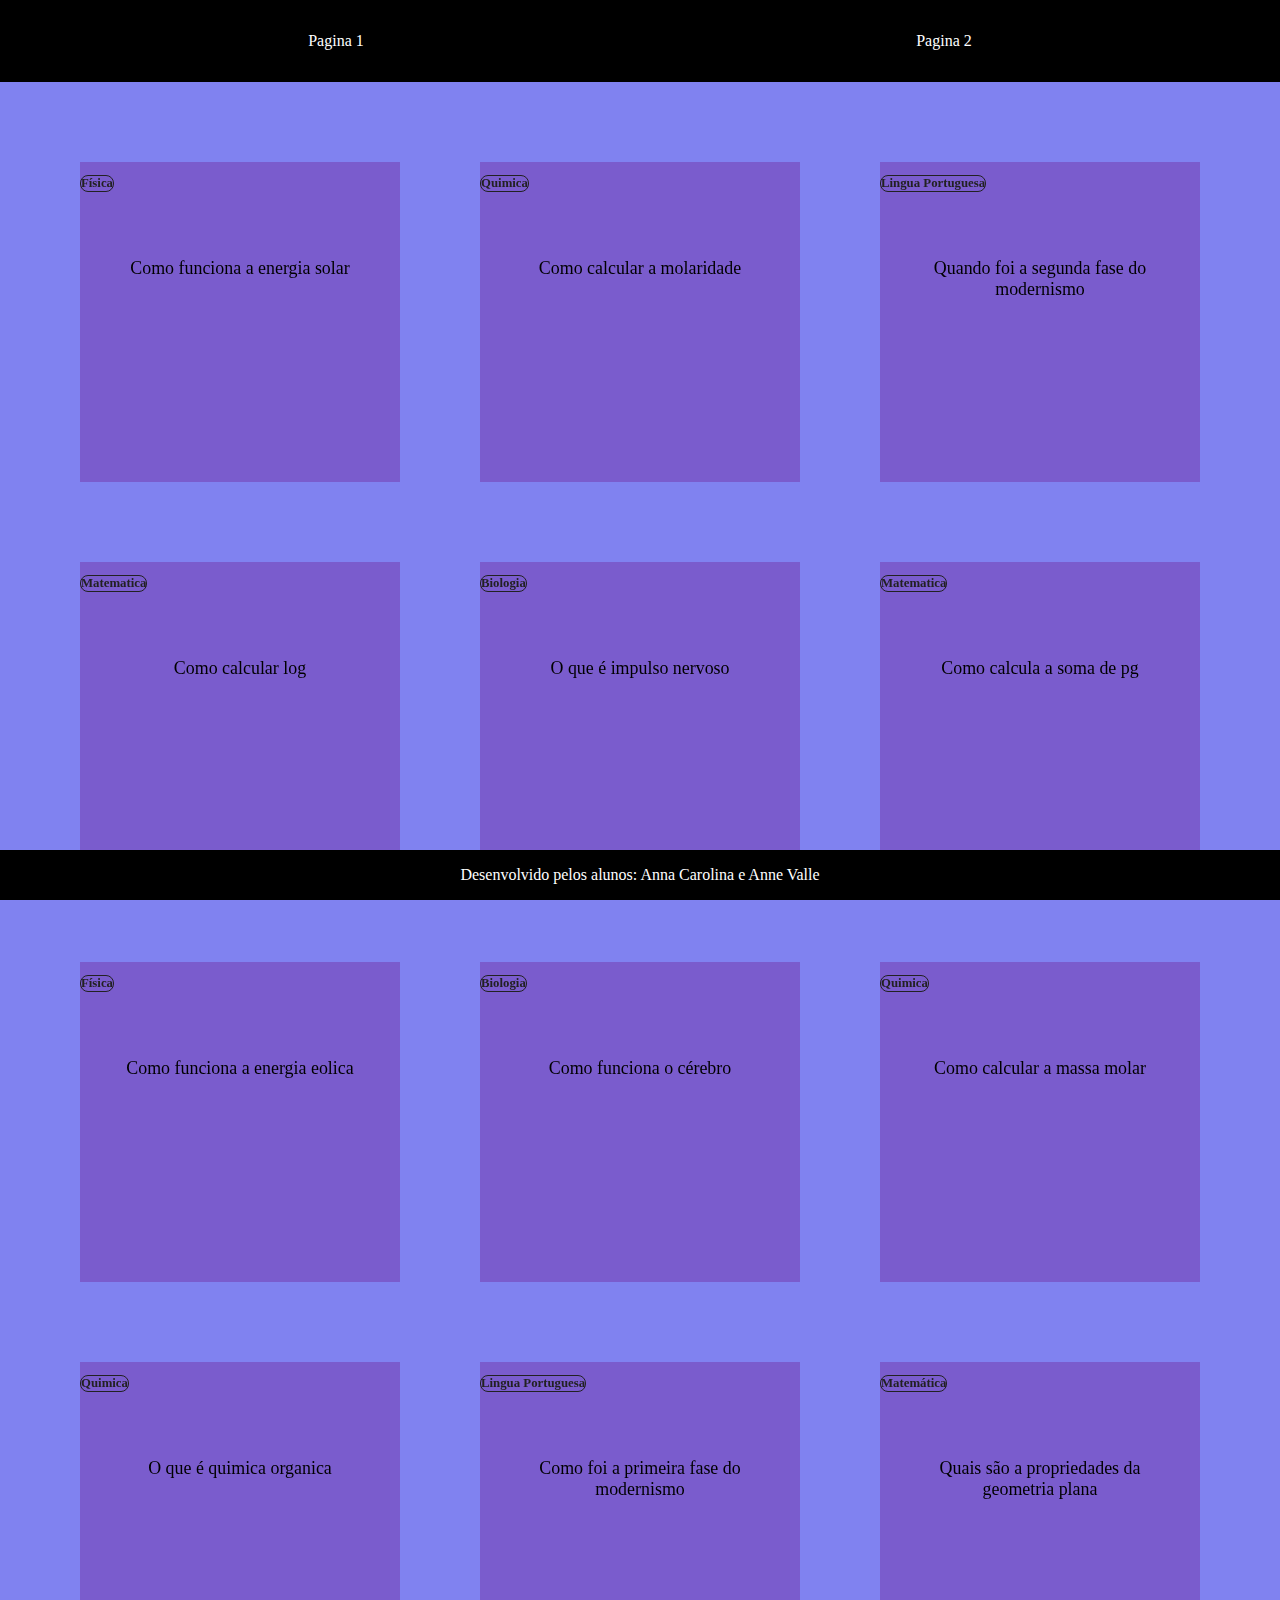
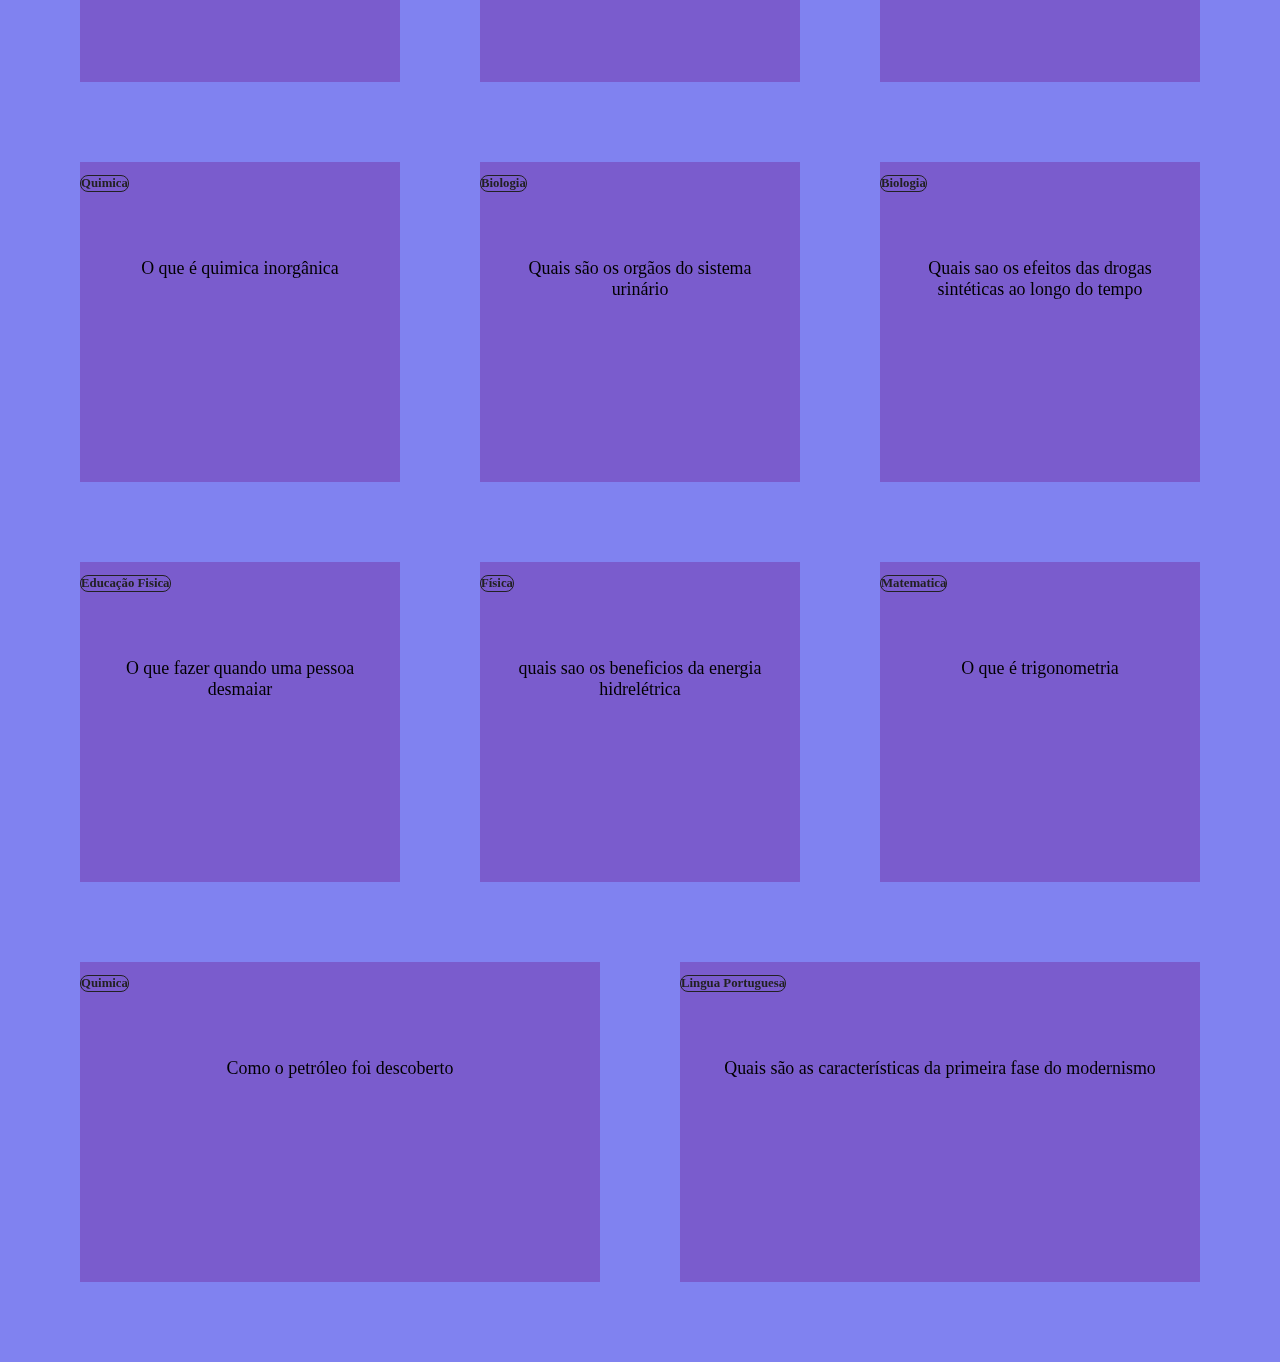
<file: index.html>
<!DOCTYPE html>
<html lang="en">
<head>
    <meta charset="UTF-8">
    <meta name="viewport" content="width=device-width, initial-scale=1.0">
    <title>kayblack flashcards</title>
    <link rel="stylesheet" href="style.css">
</head>
<body>
    <header>
        <a href="index.html">Pagina 1</a>
        <a href="projeto2.html">Pagina 2</a>
    </header>
    <section id="container">
    </section>
    <footer>
        <p>Desenvolvido pelos alunos: Anna Carolina e Anne Valle </p>
    </footer>
    <script src="main.js"> </script>
    <script src="perguntas.js"> </script>
    
</body>
</html>
</file>
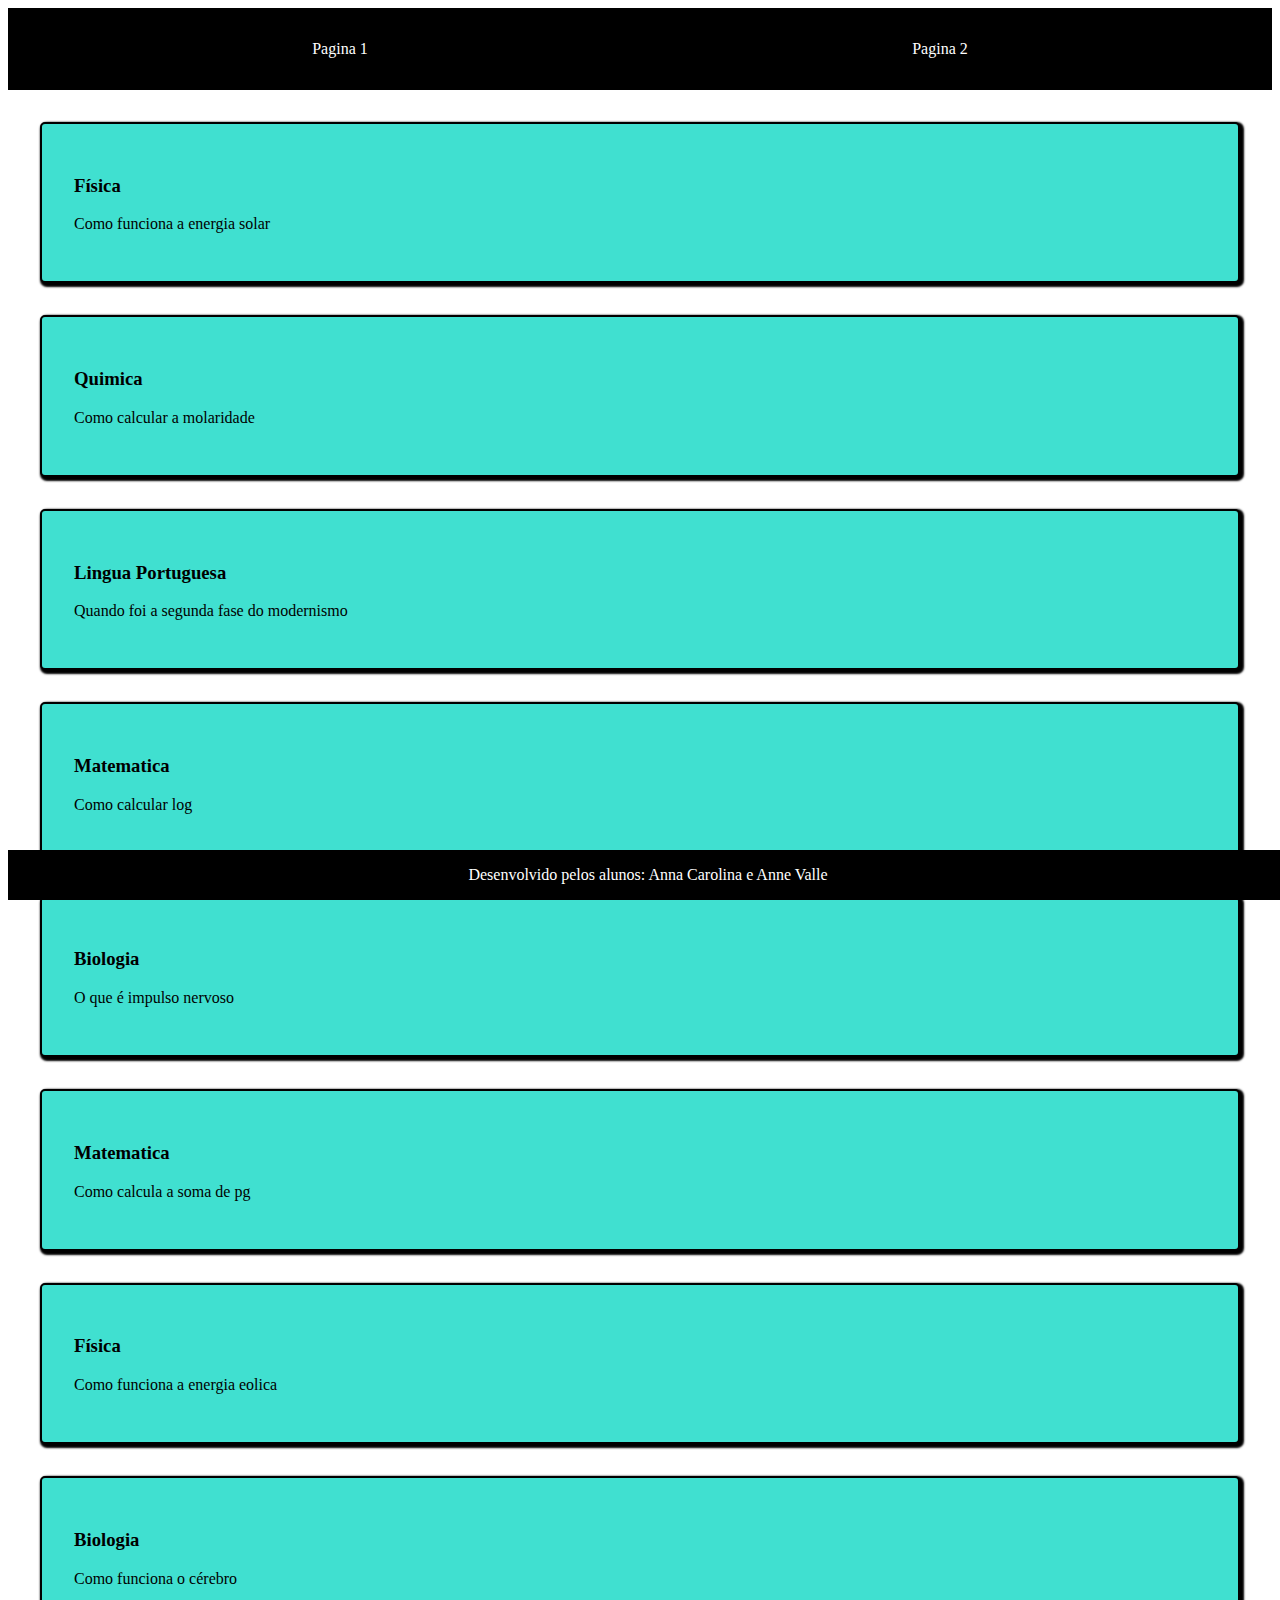
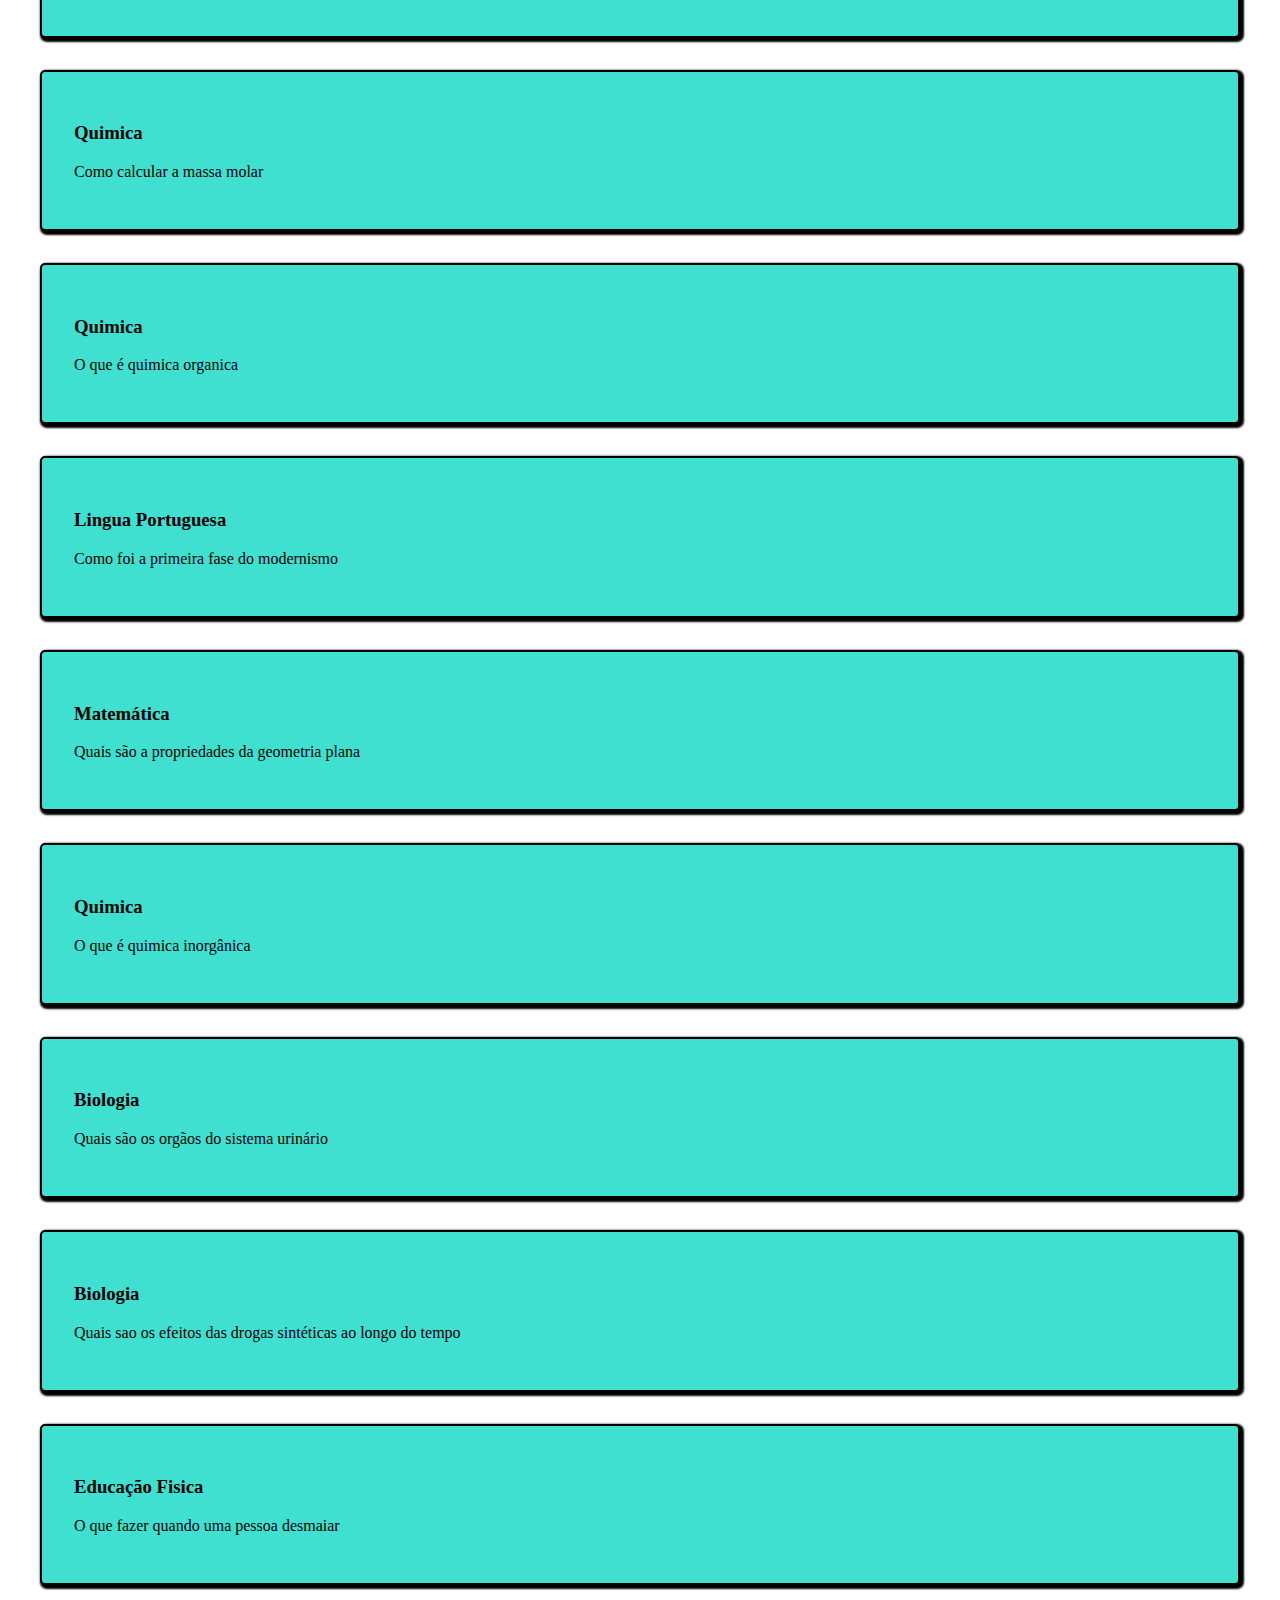
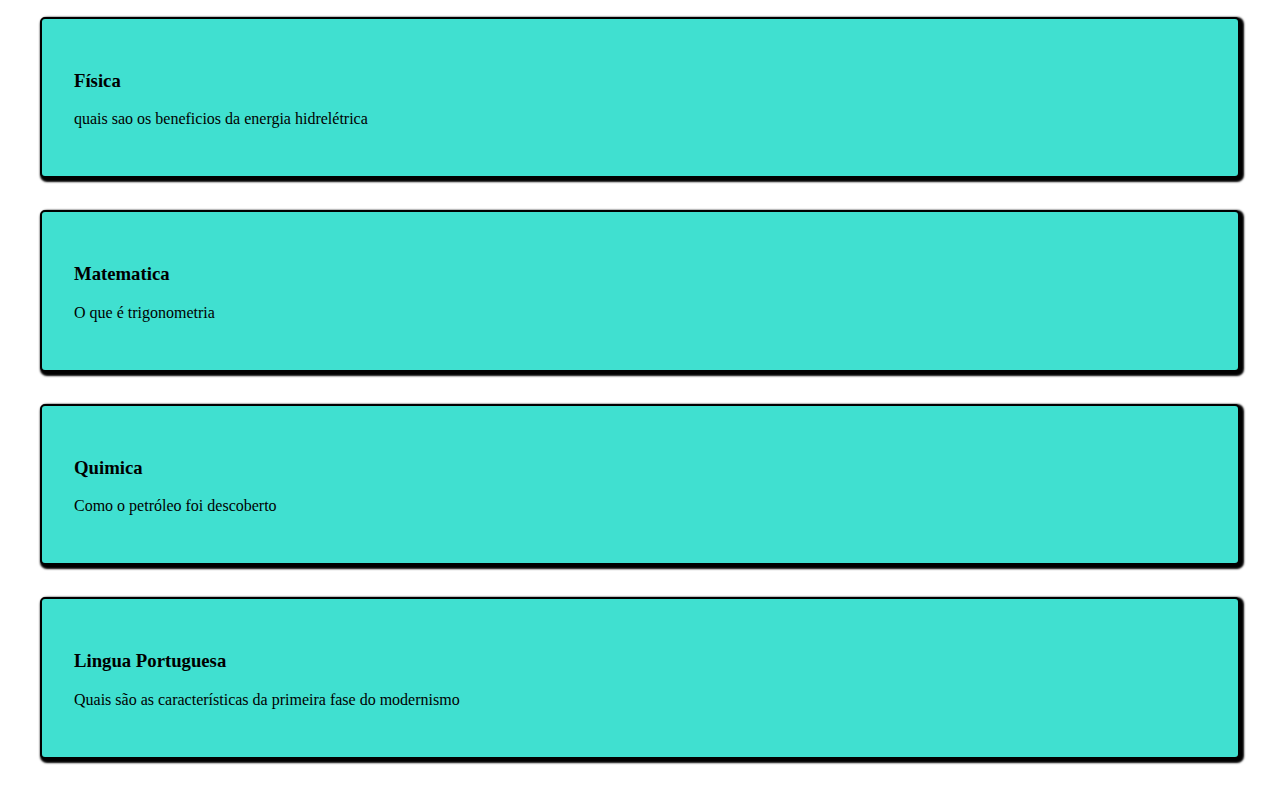
<file: projeto2.html>
<!DOCTYPE html>
<html lang="en">
<head>
    <meta charset="UTF-8">
    <meta name="viewport" content="width=device-width, initial-scale=1.0">
    <title>kayblack flashcards</title>
    <link rel="stylesheet" href="projeto2.css">
</head>
<body>
    <header>
        <a href="index.html">Pagina 1</a>
        <a href="projeto2.html">Pagina 2</a>
    </header>
    <section id="container">
    </section>
    <footer>
        <p>Desenvolvido pelos alunos: Anna Carolina e Anne Valle </p>
    </footer>
    <script src="projeto2.js"> </script>
    <script src="perguntas.js"> </script>
    
</body>
</html>
</file>
<file: style.css>
:root{
    --fundo: #8082f0;   
    --cartao-frente: #7a5ccd;
    --cartao-verso : #a739c9;
    --branco: #ffffff;
    --preto:#000000;
    --destaque: #222122;
}

    body{
        background-color: var(--fundo);
        margin: 0;
    }

    header{
        background-color: var(--preto);
        display: flex;
        justify-content: space-around;
        padding: 2rem;
    }

    header a{
        color: var(--branco);
        text-decoration: none;
    }

    footer{
        background-color: var(--preto);
        color: var(--branco);
        position: fixed;
        width: 100%;
        bottom: 0;
        text-align: center;
    }
    #container{
        display: flex;
        flex-wrap: wrap;
        justify-content: space-between;
        padding: 4rem;
        gap: 3rem;
    }
    .cartao{
        flex-grow: 1;
        flex-basis: calc(33% - 6rem);
        margin: 1rem;
        height: 20rem;
    }
    .cartao-conteudo{
        background-color: var(--cartao-frente);
        text-align: center;
        height: 100%;
        transform-style:preserve-3d ;
        transition: transform 300ms ease-in-out;
    }
    .cartao-conteudo h3{
        position: absolute;
        color: var(--destaque);
        border: 1px solid var(--destaque);
        text-align: left;
        margin: 0,6rem;
        border-radius: 0.5rem;
        font-size: 1vw;
        backface-visibility: hidden;

    }
    .cartao-conteudo p{
        margin-top: 4rem;
        padding: 2rem;
        font-size: 1.4vw;
    }
    .cartao-resposta {
        color: var(--fundo);
        font-weight: 700;
    }
    .cartao.pergunta {
        color: var(--preto);
        font-weight: 500;
    }
    .cartao.active .cartao-conteudo{
        transform: rotateY(180deg);
    }
    .cartao-pergunta,
    .cartao-resposta {
        backface-visibility: hidden;
        position:absolute;
        height: 100%;
        width: 100%;
        box-sizing: border-box;
    }
    .cartao-resposta{
        transform: rotateY(180deg);
        background-color: var(--cartao-verso);
        border: 4px solid var(--preto);
    }
</file>
<file: projeto2.css>
:root{
    --preto: #000000;
    --branco: #ffffff;
    --pergunta:#40E0D0;
    --resposta:#48D1CC; 
}

header{
    background-color: var(--preto);
    display: flex;
    justify-content: space-around;
    padding: 2rem;
}

header a{
    color: var(--branco);
    text-decoration: none;
}

footer{
    background-color: var(--preto);
    color: var(--branco);
    position: fixed;
    width: 100%;
    bottom: 0;
    text-align: center;
}

#container{
    display: grid;
    gap: 2rem;
    padding: 2rem;
}

.cartao-conteudo{
    padding: 2rem;
    border: 2px solid var(--preto);
    background-color: var(--pergunta);
    border-radius: 5px;
    box-shadow: 2px 2px 2px 2px var(--preto);
}

.cartao-resposta{
    padding: 2rem;
    text-align: center;
    background-color: var(--branco);
    display: none;
}
</file>
